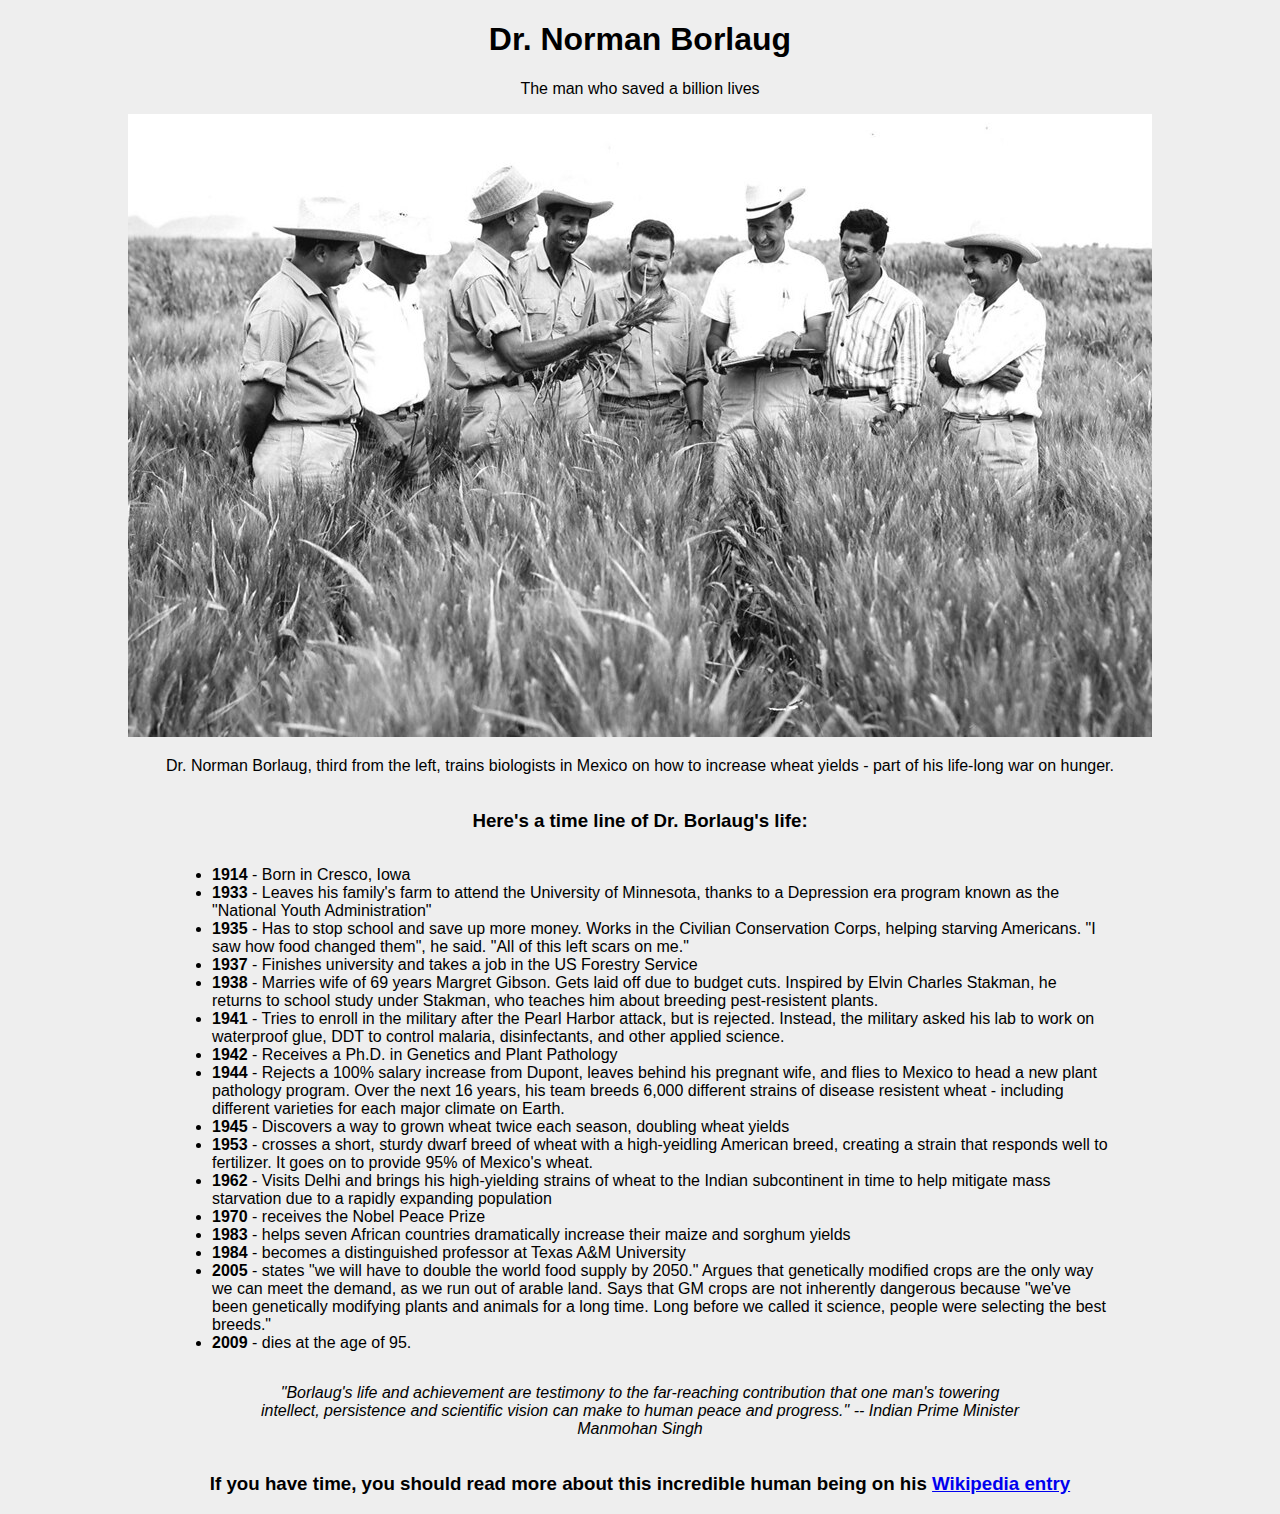
<file: index.html>
<!DOCTYPE html>
<html lang="en">
  <head>
    <meta charset="UTF-8">
    <title>Fork Me! FCC: Test Suite Template</title>
    <link rel="stylesheet" href="css/style.css">
  </head>

  <body>
    <div id="main">
      <div id="title">
        <h1>Dr. Norman Borlaug</h1>
        <p>The man who saved a billion lives</p>
      </div>
      <div id="img-div">
        <img src="./images/tribute-page-main-image.jpeg" alt="tribute-page-main-image">
        <p>Dr. Norman Borlaug, third from the left, trains biologists in Mexico on how to increase wheat yields - part of his life-long war on hunger.</p>
      </div>
      <div id="time-line-section">
        <h3>Here's a time line of Dr. Borlaug's life:</h3>
        <ul>
          <li>
            <strong>1914</strong> - Born in Cresco, Iowa
          </li>
          <li>
            <strong>1933</strong> - Leaves his family's farm to attend the University of Minnesota, thanks to a Depression era program known as the "National Youth Administration"
          </li>
          <li>
            <strong>1935</strong> - Has to stop school and save up more money. Works in the Civilian Conservation Corps, helping starving Americans. "I saw how food changed them", he said. "All of this left scars on me."
          </li>
          <li>
            <strong>1937</strong> - Finishes university and takes a job in the US Forestry Service
          </li>
          <li>
            <strong>1938</strong> - Marries wife of 69 years Margret Gibson. Gets laid off due to budget cuts. Inspired by Elvin Charles Stakman, he returns to school study under Stakman, who teaches him about breeding pest-resistent plants. 
          </li>
          <li>
            <strong>1941</strong> - Tries to enroll in the military after the Pearl Harbor attack, but is rejected. Instead, the military asked his lab to work on waterproof glue, DDT to control malaria, disinfectants, and other applied science. 
          </li>
          <li>
            <strong>1942</strong> - Receives a Ph.D. in Genetics and Plant Pathology 
          </li>
          <li>
            <strong>1944</strong> - Rejects a 100% salary increase from Dupont, leaves behind his pregnant wife, and flies to Mexico to head a new plant pathology program. Over the next 16 years, his team breeds 6,000 different strains of disease resistent wheat - including different varieties for each major climate on Earth. 
          </li>
          <li>
            <strong>1945</strong> - Discovers a way to grown wheat twice each season, doubling wheat yields
          </li><li>
            <strong>1953</strong> -  crosses a short, sturdy dwarf breed of wheat with a high-yeidling American breed, creating a strain that responds well to fertilizer. It goes on to provide 95% of Mexico's wheat. 
          </li>
          <li>
            <strong>1962</strong> - Visits Delhi and brings his high-yielding strains of wheat to the Indian subcontinent in time to help mitigate mass starvation due to a rapidly expanding population
          </li>
          <li>
            <strong>1970</strong> - receives the Nobel Peace Prize
          </li>
          <li>
            <strong>1983</strong> - helps seven African countries dramatically increase their maize and sorghum yields
          </li>
          <li>
            <strong>1984</strong> - becomes a distinguished professor at Texas A&M University
          </li>
          <li>
            <strong>2005</strong> - states "we will have to double the world food supply by 2050." Argues that genetically modified crops are the only way we can meet the demand, as we run out of arable land. Says that GM crops are not inherently dangerous because "we've been genetically modifying plants and animals for a long time. Long before we called it science, people were selecting the best breeds."
          </li>
          <li>
            <strong>2009</strong> - dies at the age of 95.
          </li>
        </ul>
      </div>
      <div id="quot-container">
        <p id="quot">
          <em>
            "Borlaug's life and achievement are testimony to the far-reaching contribution that one man's towering intellect, persistence and scientific vision can make to human peace and progress."
  
           -- Indian Prime Minister Manmohan Singh
  
          </em>
        </div>
        <div id="tribute-link">
        </p>
        <h3>If you have time, you should read more about this incredible human being on his
          <a id="tribute-link" href="https://en.wikipedia.org/wiki/Norman_Borlaug" target="_blank">Wikipedia entry</a>
        </h3>
      </div>

    </div>

    <script src="https://cdn.freecodecamp.org/testable-projects-fcc/v1/bundle.js"></script>
  
    <script  src="js/index.js"></script>
  </body>
</html>
</file>
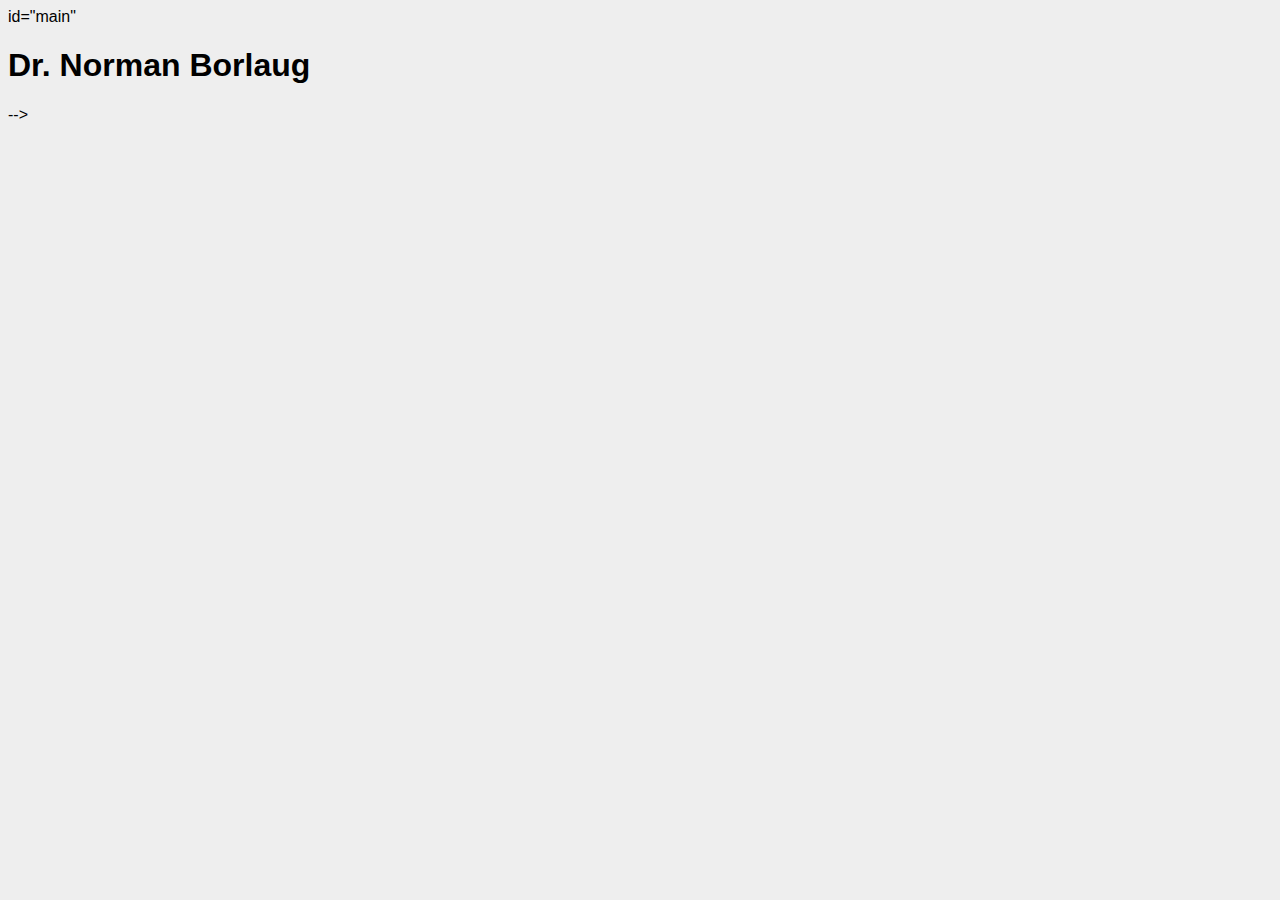
<file: index2.html>
<!DOCTYPE html>
<html lang="en">
  <head>
    <meta charset="UTF-8">
    <title>Fork Me! FCC: Test Suite Template</title>
    <link rel="stylesheet" href="css/style.css">
  </head>

  <body>
    <script src="https://cdn.freecodecamp.org/testable-projects-fcc/v1/bundle.js"></script>
    <div>id="main"</div>
        <h1>Dr. Norman Borlaug</h1>
        <p></p>
   

    -->
    <script  src="js/index.js"></script>
  </body>
</html>
</file>
<file: css/style.css>
body {background-color: #eee;
    font-family: "Lato", "Lucida Grande", "Lucida Sans Unicode", Tahoma, Sans-Serif}
#main{
    text-align: center;
}
#title{
    text-align: center;
}
#time-line-section{
    text-align: left;
    display: flex;
    flex-direction: column;
    justify-content: center;
    align-items: center;
}
#time-line-section ul{
    width: 70vw;
}
#quot{
    width: 60vw;
}
#quot-container{
    display: flex;
    justify-content: center;
}
</file>
